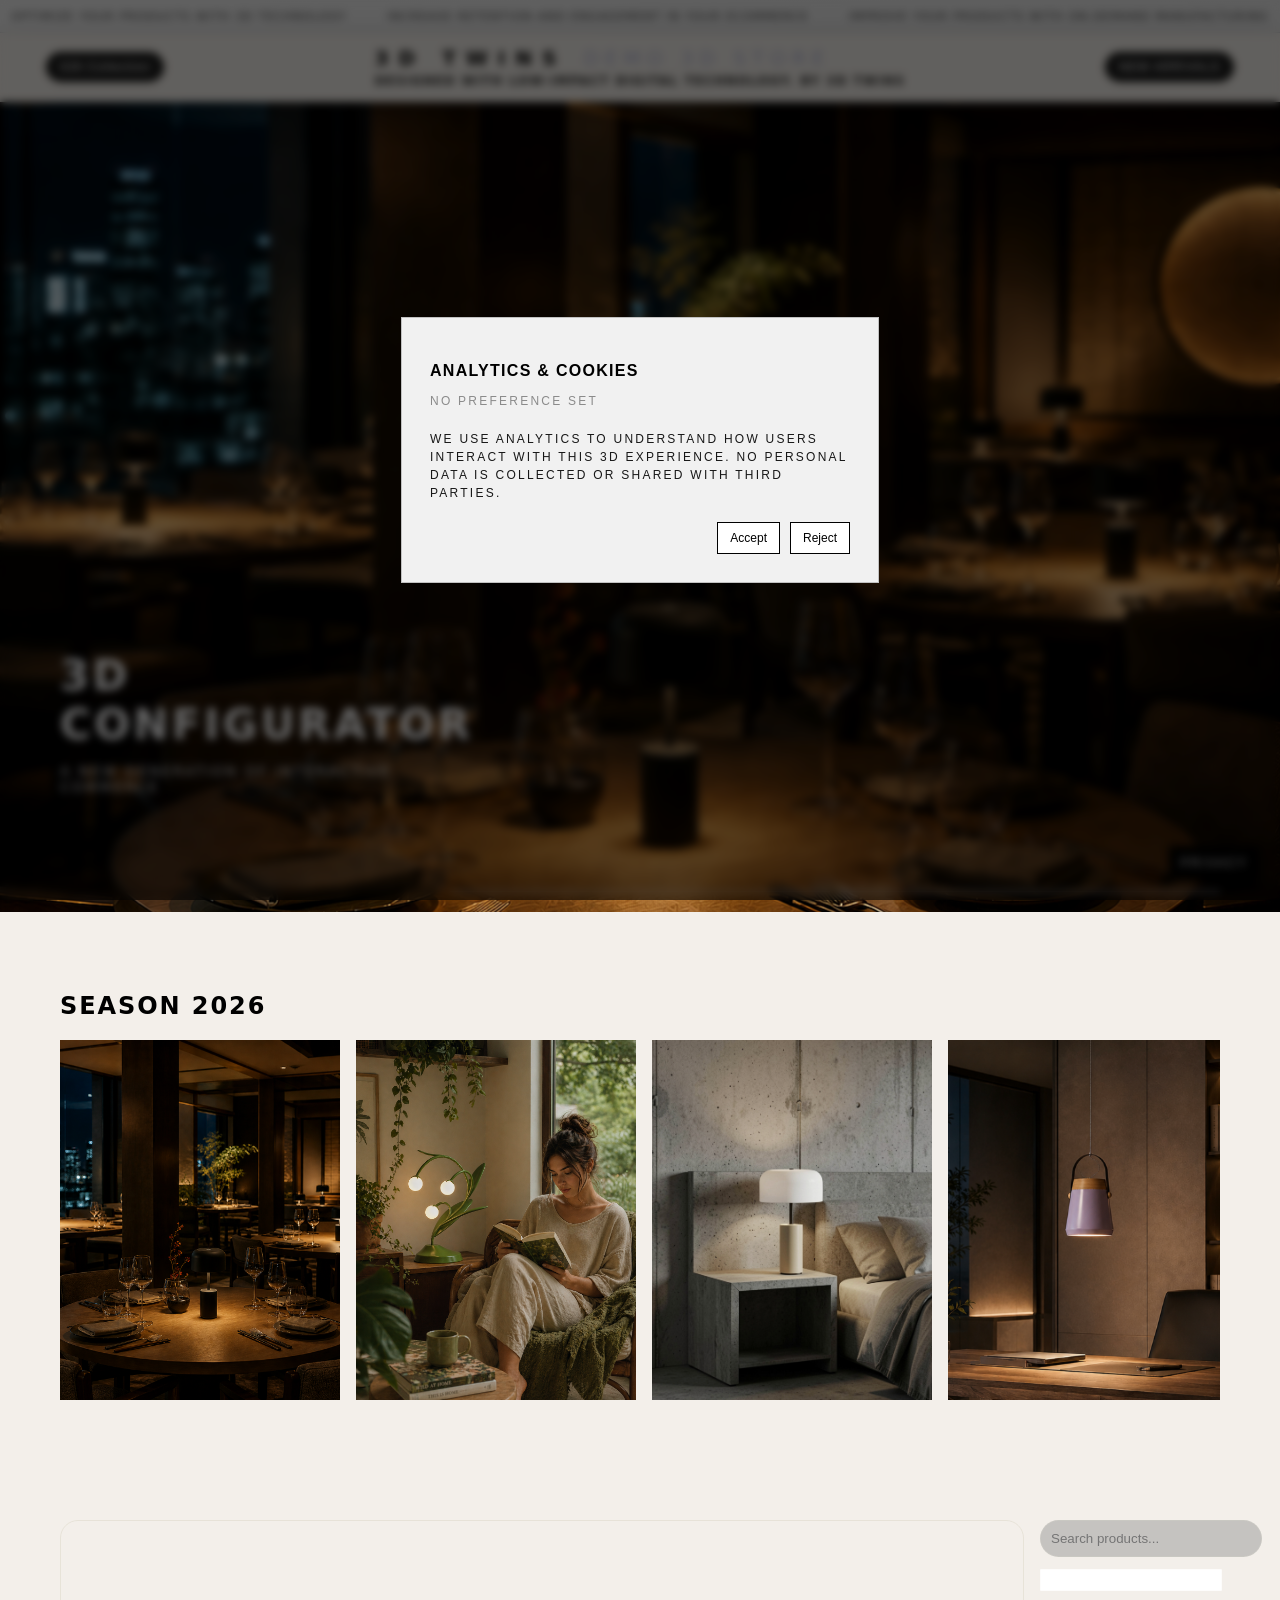
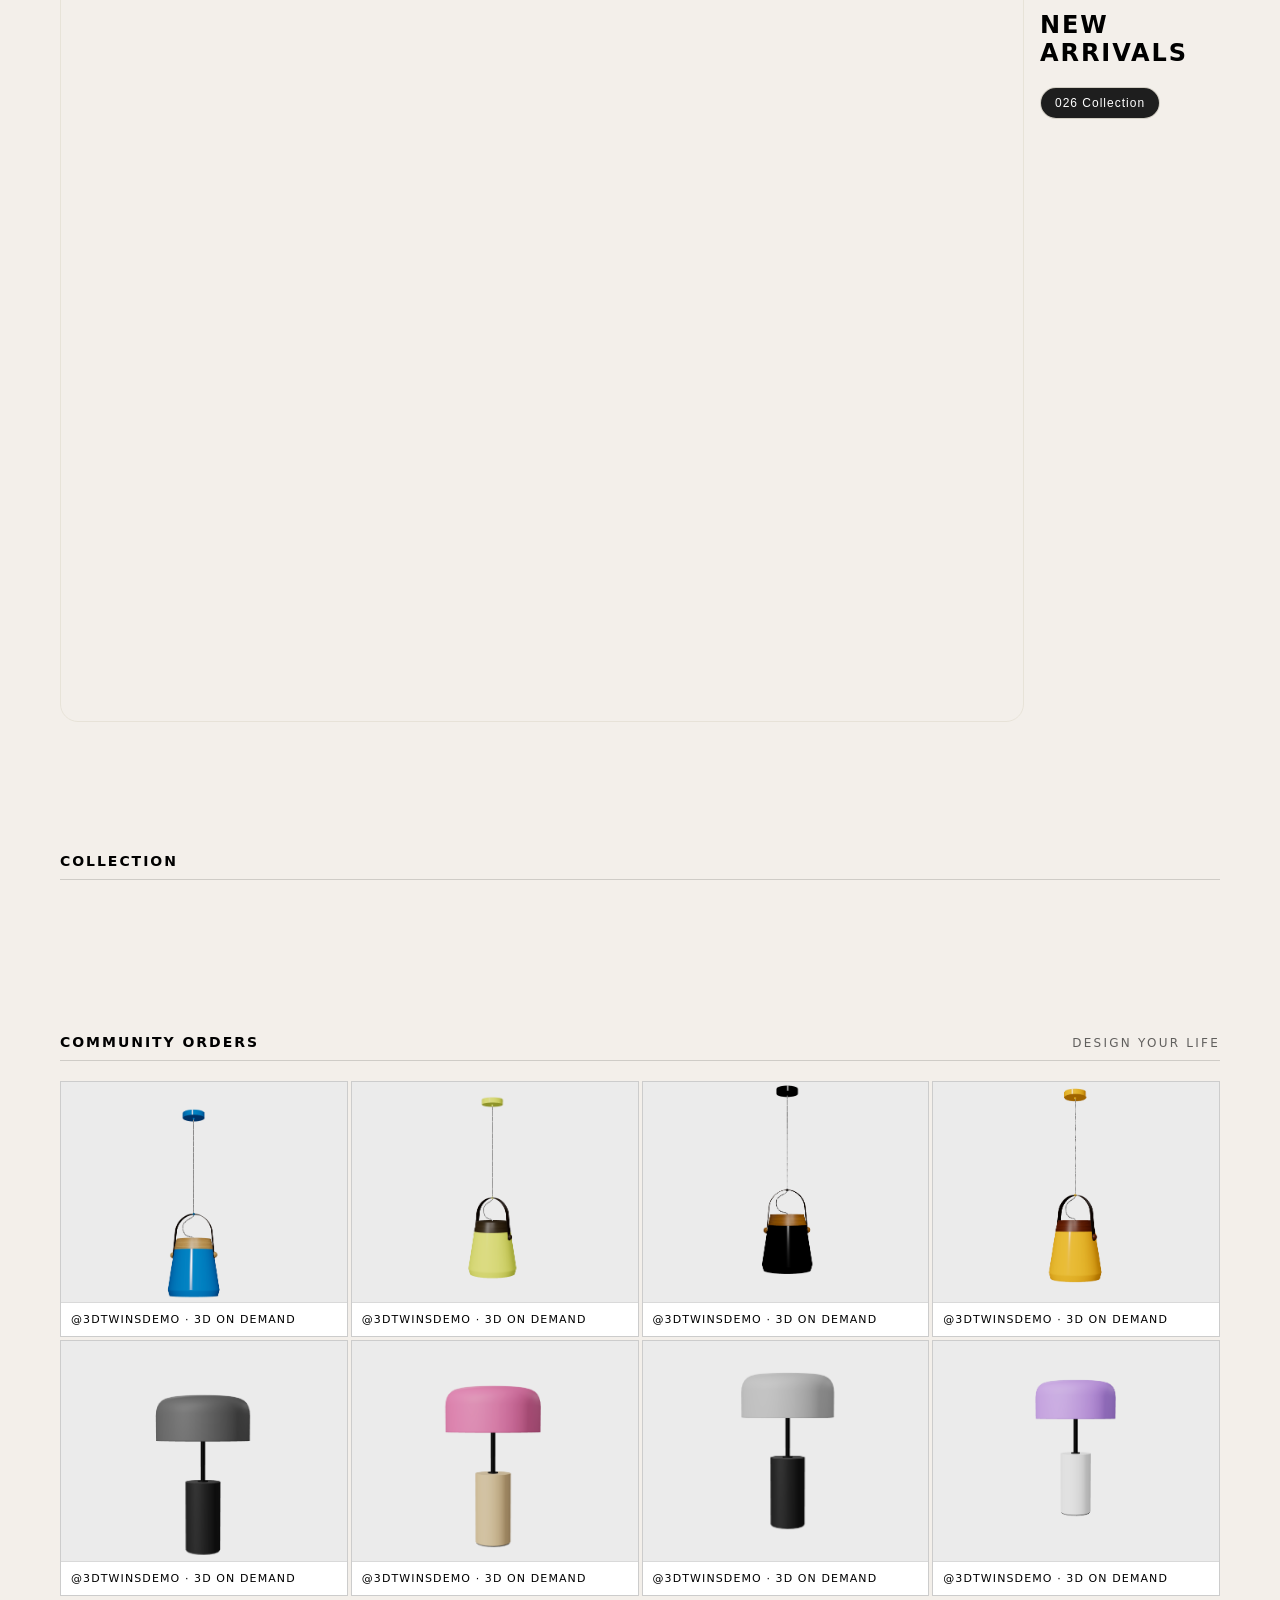
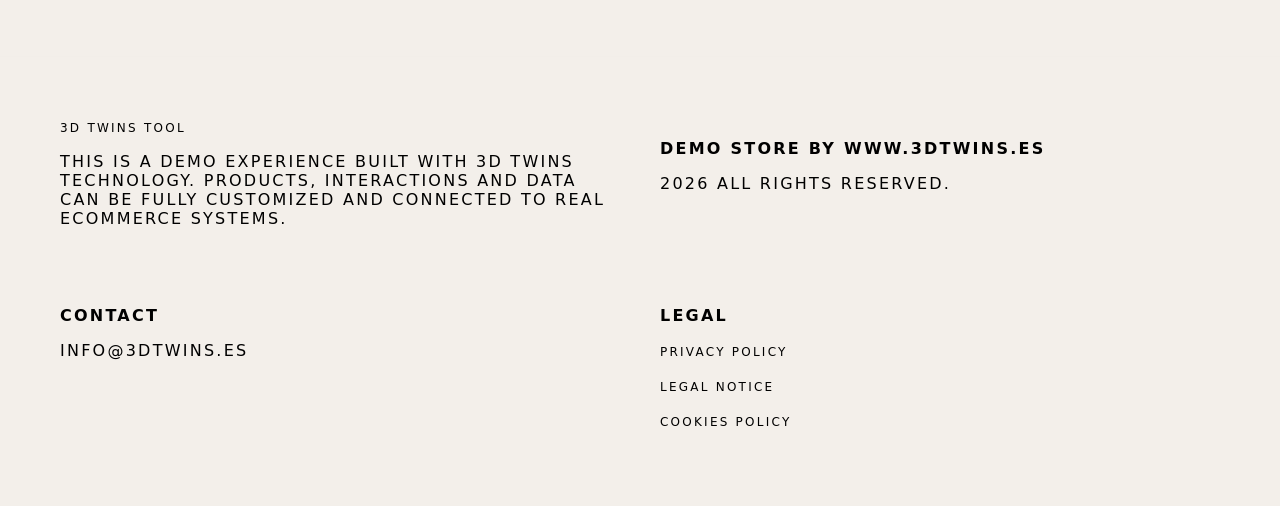
<file: index.html>
<!DOCTYPE html>
<html lang="en">
<head>
<meta charset="UTF-8" />
<meta name="viewport" content="width=device-width, initial-scale=1.0" />
<title>3D Twins — 3D Product Configurator for Ecommerce</title>
<meta name="description" content="3DTwins is a 3D product configurator for ecommerce brands. Increase conversion, reduce returns and create interactive 3D shopping experiences with on-demand manufacturing integration." />
<meta name="keywords" content="3D configurator, ecommerce 3D, product visualization, interactive 3D, reduce returns ecommerce, product configurator SaaS, 3D product viewer" />
<meta name="author" content="3DTwins" />

<meta property="og:title" content="3D Twins — 3D Product Configurator for Ecommerce" />
<meta property="og:description" content="Transform static product pages into interactive 3D experiences. Increase engagement and conversion with 3DTwins." />
<meta property="og:image" content="https://viewer.3dtwins.tech/puntero_3dtwinsStar.png" />
<meta property="og:type" content="website" />
<meta property="og:url" content="https://www.3dtwins.es" />

<meta name="twitter:card" content="summary_large_image" />
<meta name="twitter:title" content="3D Twins — 3D Ecommerce Configurator" />
<meta name="twitter:description" content="Interactive 3D product configurators for ecommerce brands." />
<meta name="twitter:image" content="https://viewer.3dtwins.tech/puntero_3dtwinsStar.png" />

<link rel="icon" href="https://viewer.3dtwins.tech/puntero_3dtwinsStar.png" type="image/x-icon"/>
<script src="https://cdn.3dtwins.tech/sdk.js"></script>
<script src="https://cdn.3dtwins.tech/shopdemo/products.js"></script>
<link rel="stylesheet" href="style.css">
<script async src="https://www.googletagmanager.com/gtag/js?id=G-X4JQ1F556L"></script>

<script>
  window.dataLayer = window.dataLayer || [];
  function gtag(){dataLayer.push(arguments);}

  gtag('js', new Date());
  gtag('consent', 'default', {
    analytics_storage: 'denied'
  });

  gtag('config', 'G-X4JQ1F556L', {
    send_page_view: false
  });
</script>
</head>
<body>

  <div class="promo-bar">
  <div class="promo-track">
    <a href="https://www.3dtwins.es" target="_blank" rel="noopener">
      Optimize your products with 3D technology
    </a>
    <a href="https://www.3dtwins.es" target="_blank" rel="noopener">
      Increase retention and engagement in your ecommerce
    </a>
    <a href="https://www.3dtwins.es" target="_blank" rel="noopener">
      Improve your products with on-demand manufacturing
    </a>
  </div>
</div>
  
<header class="header">

  <div class="logo">
    3D Twins
    <span style="color: #3f51b5;">DEMO 3D STORE</span>
    <div class="logo-sub">Designed with low-impact digital technology. By 3D Twins</div>
  </div>
   <button class="header-btn" onclick="document.getElementById('collection').scrollIntoView({ behavior: 'smooth' })">
    026 Collection
  </button>
    <button class="header-btn" onclick="document.getElementById('NEW').scrollIntoView({ behavior: 'smooth' })">
  NEW ARRIVALS
  </button>
</header>

  
<section class="hero">
  <div class="hero-carousel">
    <div class="hero-track">
      <div class="hero-slide active">
        <img src="vidalrest.png" />
        <div class="hero-content">
          <h1 style= "color: white;">3D Configurator</h1>
          <p style= "color: white;" >A new generation of interactive commerce</p>
      <button id="explore-btn">Explore</button>
        </div>
      </div>

      <div class="hero-slide">
        <img src="egglamphome.png" />
        <div class="hero-content">
          <h1 style= "color: white;">Virtual Objects</h1>
          <p style= "color: white;">Design, interact and sell in 3D</p>
        </div>
      </div>

      <div class="hero-slide">
        <img src="Mantrahome.png" />
        <div class="hero-content">
          <h1 style= "color: white;">Digital Retail</h1>
          <p style= "color: white;" >Next generation product experience</p>
        </div>
      </div>

    </div>

    <div class="hero-dots">
      <span class="dot active"></span>
      <span class="dot"></span>
      <span class="dot"></span>
    </div>

  </div>

</section>

  <section class="editorial" >
  <h2>SEASON 2026</h2>

  <div class="editorial-track">
    <img src="vidalrest.png" />
    <img src="egglampnature.png" />
    <img src="sources/recreacióniavidallamp.png" />
       <img src="mantraoffice.png" />
    <img src="egglamphome.png" />
    <img src="Mantrahome.png" />
  </div>
</section>
  
<section class="experience">
  <div class="vh-layout">
    <div class="viewer" id="3dstoredemo">
      <div id="vh-main-container"></div>
    </div>
    <div class="vh-sidebar">
  <div class="search">
    <input type="text" placeholder="Search products..." />
  </div>
      
      <div class="vh-sidebar-top" id="NEW" >
        <div class="vh-product-panel">
          <div class="vh-product-title"></div>
          <div class="vh-product-meta"></div>
          <div class="vh-product-price"></div> 
        </div>
        <h2>NEW ARRIVALS</h2>
             <button class="header-btn" onclick="document.getElementById('collection').scrollIntoView({ behavior: 'smooth' })">
    026 Collection
  </button>
      </div>
      <div class="vh-sidebar-list" id="vh-sidebar-list"></div>
    </div>
  </div>
</section>


   <section class="my-designs" id="my-designs" style="display:none;">
  <h2>Your Gallery</h2>
  <p class="section-sub">Your previously explored designs</p>
  <div class="my-designs-row">
  </div>
</section>

<section class="collection" id="collection">

  <h2>COLLECTION</h2>

<div class="grid" id="vh-grid-list"></div>
</section>

<section class="community">
  <div class="community-head">
    <h2>Community orders</h2>
    <p>DESIGN YOUR LIFE</p>
  </div>

  <div class="community-grid">

    <div class="community-card">
      <img src="sources/mantra_azul.png" />
      <div class="community-meta">@3dtwinsdemo · 3D ON DEMAND</div>
    </div>

    <div class="community-card">
      <img src="mantraverde.png" />
      <div class="community-meta">@3dtwinsdemo · 3D ON DEMAND</div>
    </div>

    <div class="community-card">
      <img src="mantranegra.png" />
      <div class="community-meta">@3dtwinsdemo · 3D ON DEMAND</div>
    </div>

    <div class="community-card">
      <img src="mantracacao.png" />
      <div class="community-meta">@3dtwinsdemo · 3D ON DEMAND</div>
    </div>

    <div class="community-card">
      <img src="vidallampblack.png" />
      <div class="community-meta">@3dtwinsdemo · 3D ON DEMAND</div>
    </div>

    <div class="community-card">
      <img src="sources/pinklamp.png" />
      <div class="community-meta">@3dtwinsdemo · 3D ON DEMAND</div>
    </div>

    <div class="community-card">
      <img src="vidalgris.png" />
      <div class="community-meta">@3dtwinsdemo · 3D ON DEMAND</div>
    </div>

    <div class="community-card">
      <img src="vidallavanda.png" />
      <div class="community-meta">@3dtwinsdemo · 3D ON DEMAND</div>
    </div>

</section>
  
<footer class="footer">

  <section class="demo-note">
    <a href="https://www.3dtwins.es" target="_blank" rel="noopener">
      3D Twins Tool
    </a>

    <p>
      This is a demo experience built with 3D Twins technology.
      Products, interactions and data can be fully customized and connected to real eCommerce systems.
    </p>
  </section>

  <div>
    <h4>Demo store by www.3dtwins.es</h4>
    <p>2026 All rights reserved.</p>
  </div>

  <div>
    <h4>CONTACT</h4>
    <p>info@3dtwins.es</p>
  </div>
  <div>
    <h4>LEGAL</h4>

    <p>
      <a href="https://web.3dtwins.tech/legal/politica-privacidad.html" target="_blank" rel="noopener">
        Privacy Policy
      </a>
    </p>

    <p>
      <a href="https://web.3dtwins.tech/legal/aviso-legal.html" target="_blank" rel="noopener">
        Legal Notice
      </a>
    </p>

    <p>
      <a href="https://web.3dtwins.tech/legal/politica-cookies.html" target="_blank" rel="noopener">
        Cookies Policy
      </a>
    </p>
  </div>

</footer>
  
<script src="https://cdn.3dtwins.tech/shopdemo/demo.js"></script>
  <script defer src="medicion.js"></script>
    <script defer src="aviso.js"></script>
</body>
</html>
</file>
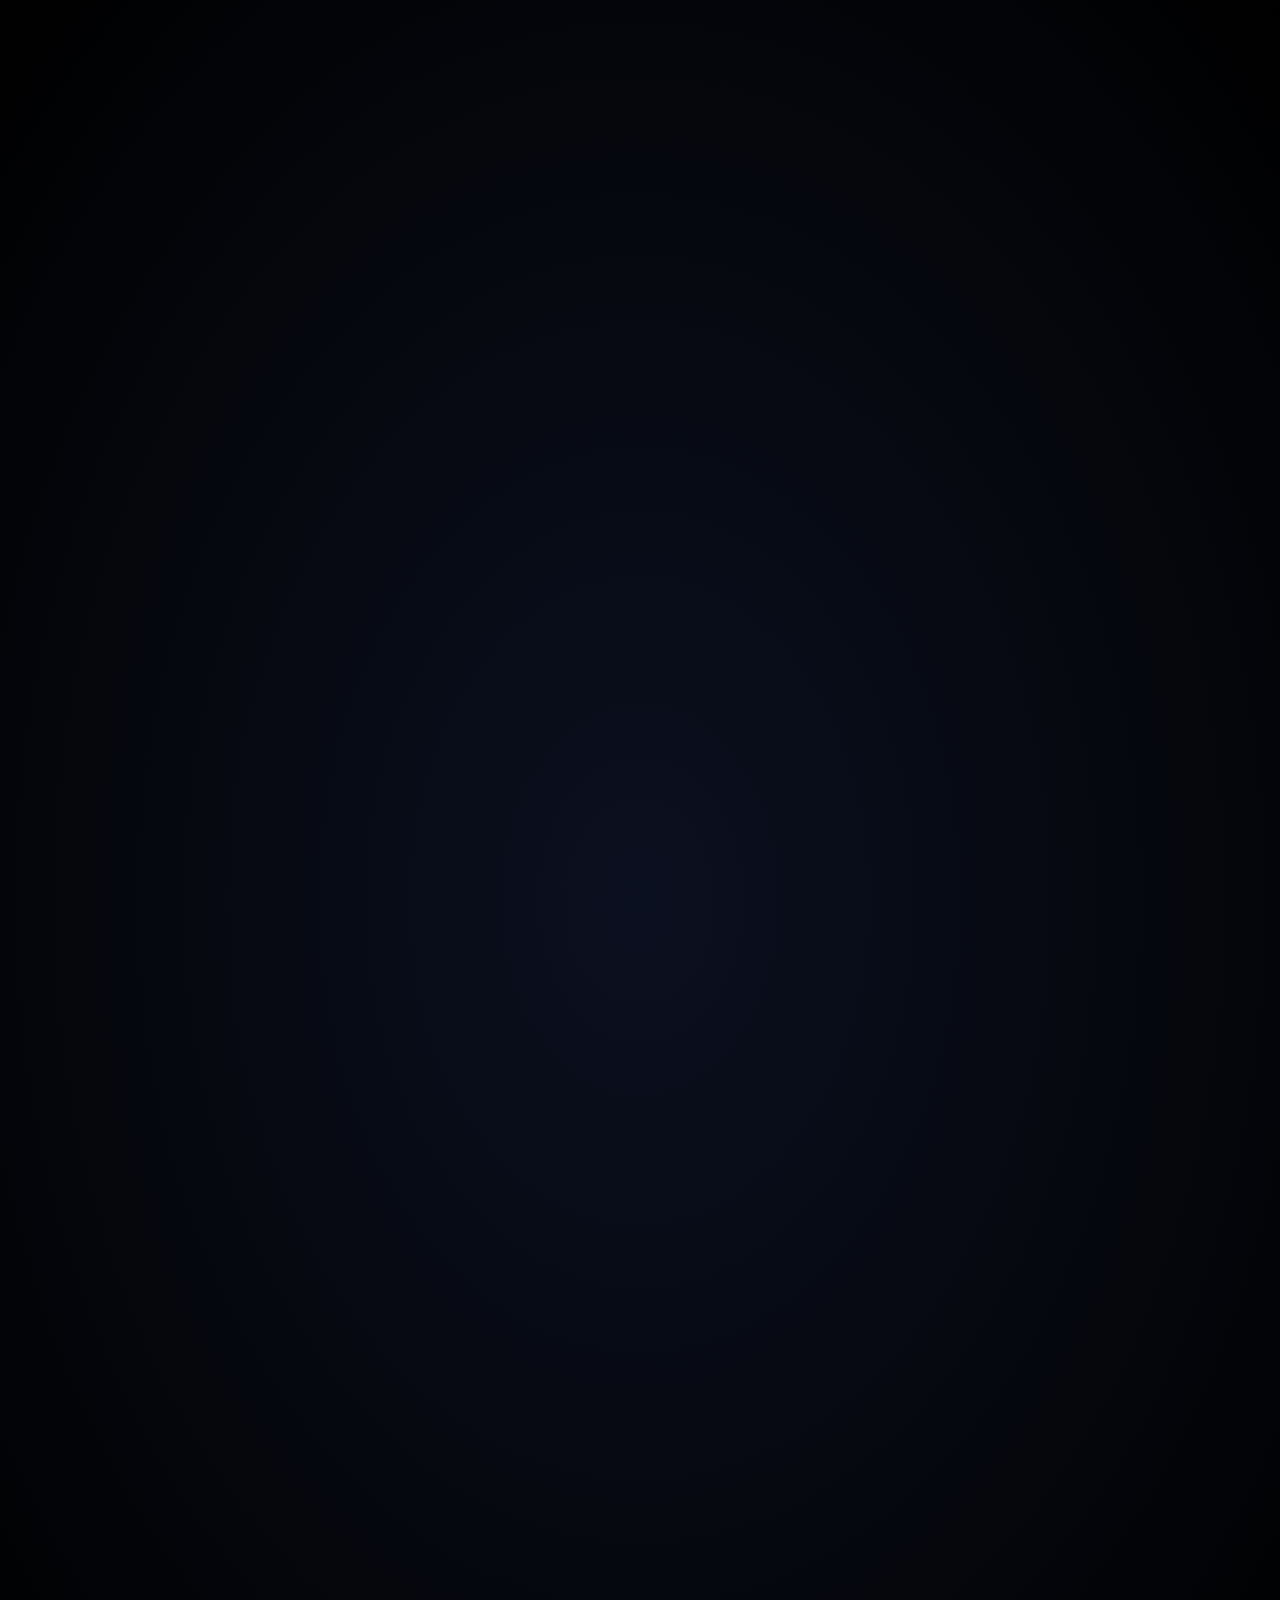
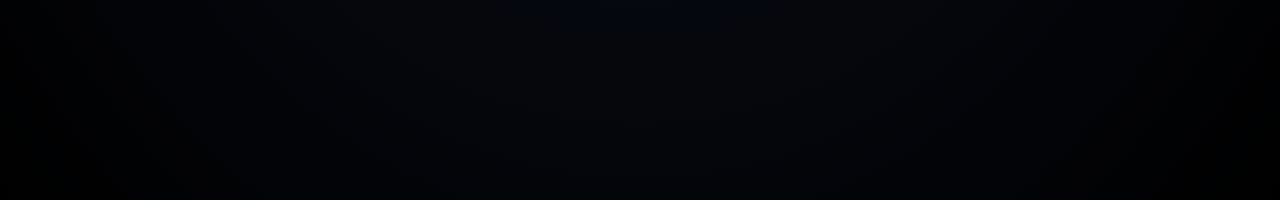
<file: ope.html>
<!DOCTYPE html>
<html lang="es">
<head>
  <meta charset="UTF-8" />
  <meta name="viewport" content="width=device-width, initial-scale=1.0"/>
  <title>Landing</title>

  <style>
    html, body {
      margin: 0;
      padding: 0;
      height: 200vh;
      overflow-x: hidden;
      font-family: Arial, sans-serif;
      background: radial-gradient(ellipse at center, #0b1020 0%, #05070d 60%, #000000 100%);
      color: white;
    }

    /* subtle aerospace grid */
    body::before {
      content: "";
      position: fixed;
      inset: 0;
      background-image: linear-gradient(rgba(255,255,255,0.04) 1px, transparent 1px),
                        linear-gradient(90deg, rgba(255,255,255,0.04) 1px, transparent 1px);
      background-size: 80px 80px;
      opacity: 0.15;
      pointer-events: none;
    }

    .hero {
      height: 100vh;
      display: flex;
      align-items: center;
      justify-content: center;
      flex-direction: column;
      text-align: center;
      position: relative;
      transition: opacity 0.8s ease, transform 0.8s ease;
    }

    .logo {
      width: min(820px, 99vw);
      height: min(820px, 99vw);
      display: flex;
      align-items: center;
      justify-content: center;
    }

    .logo img {
      width: 100%;
      height: 100%;
      object-fit: contain;
    }

    .hint {
      position: absolute;
      bottom: 40px;
      font-size: 11px;
      letter-spacing: 0.3em;
      opacity: 0.45;
      text-transform: uppercase;
    }

    /* fade-out on redirect */
    .fade-out {
      opacity: 0;
      transform: scale(0.98);
    }
  </style>
</head>

<body>

  <div class="hero" id="hero">
    <div class="logo">
      <img src="https://demo.3dtwins.eu/ope.png" alt="Logo Orbital Pass Engine" />
    </div>

    <div class="hint">Scroll to enter</div>
  </div>

  <script>
    let redirected = false;

    window.addEventListener("scroll", () => {
      if (redirected) return;

      if (window.scrollY > 60) {
        redirected = true;

        const hero = document.getElementById("hero");
        hero.classList.add("fade-out");

        setTimeout(() => {
          window.location.href = "https://demo.3dtwins.eu/hubble.html";
        }, 700);
      }
    });
  </script>

</body>
</html>
</file>
<file: style.css>
body {
  margin: 0;
  font-family: Inter, system-ui, sans-serif;
  background: #F3EFEA;
  color: black;  
  letter-spacing: 0.14em;
  text-transform: uppercase;
}

h1, h2, h3 {
  letter-spacing: 0.08em;
  text-transform: uppercase;
   color: black;
}
.promo-bar {
  width: 100%;
  height: 32px;
  display: flex;
  align-items: center;
  justify-content: center;
  position: sticky;
  font-size: 11px;
  letter-spacing: 0.12em;
  text-transform: uppercase;
  border-bottom: 1px solid rgba(0,0,0,0.1);
  background: linear-gradient(
    90deg,
    #f1f1f1,
    #eaeaea,
    #f1f1f1
  );

  background-size: 200% 100%;
  animation: promoBg 12s ease-in-out infinite;
}

/* texto */
.promo-track {
  display: flex;
  gap: 40px;
  white-space: nowrap;
  animation: promoText 18s linear infinite;
}
.promo-track a {
  color: black;
  text-decoration: none;
  opacity: 0.8;
  transition: 0.2s ease;
}

.promo-track a:hover {
  opacity: 1;
}
/* animación de fondo lenta */
@keyframes promoBg {
  0% { background-position: 0% 50%; }
  50% { background-position: 100% 50%; }
  100% { background-position: 0% 50%; }
}

/* scroll horizontal suave del texto */
@keyframes promoText {
  0% { transform: translateX(10%); }
  100% { transform: translateX(-60%); }
}
.header {
  position: sticky;
  top: 0;
  z-index: 1000;
  background: rgba(255,255,255,0.02);
  backdrop-filter: blur(14px);
  display: flex;
  align-items: center;
  justify-content: space-between;
  padding: 18px 45px;
  border-bottom: 1px solid rgba(231, 226, 214, 0.08);
  box-shadow: 0 10px 30px rgba(0,0,0,0.25);
}


.header-left,
.header-right {
  width: 180px;
}

.header-btn {
  background: #1e1e1e;
  border: 1px solid rgba(230,226,214,0.9);
  color: white;
  padding: 8px 14px;
  border-radius: 999px;
  font-size: 12px;
  letter-spacing: 1px;
  cursor: pointer;
  transition: all 0.2s ease;
}

.header-btn:hover {
  border-color: #e6e2d6;
  background: rgba(255,255,255,0.05);
  color: black;
}


.logo {
  position: absolute;
  left: 50%;
  transform: translateX(-50%);
  font-weight: 800;
  letter-spacing: 10px;
  font-size: 20px;
  text-transform: uppercase;
}

.logo span {
  opacity: 0.35;
  letter-spacing: 6px;
  font-weight: 400;
}

.logo-sub {
  font-size: 12px;
  letter-spacing: 1.5px;
  text-transform: uppercase;
  opacity: 0.9;
  margin-top: 4px;
  background: black;
  -webkit-background-clip: text;
  -webkit-text-fill-color: transparent;
}

.search {
  margin-left: auto;
}

.search input {
  background: rgba(17, 22, 29, 0.2);
  border: 1px solid rgba(231, 226, 214, 0.12);
  border-radius: 999px;
  padding: 10px 10px;
  color: black;
  outline: none;
  width: 200px;
  transition: 0.2s;
}

.search input:focus {
  border-color: rgba(231, 226, 214, 0.4);
  box-shadow: 0 0 0 2px rgba(231, 226, 214, 0.05);
}

/* =========================
   HERO (FULL BLEED CLEAN)
========================= */
.hero {
  height: 90vh;
  display: flex;
  align-items: center;
  justify-content: center;
  background: #f1f1f1;
  overflow: hidden;
  position: relative;
}

/* =========================
   CAROUSEL WRAPPER
========================= */
.hero-carousel {
  width: 100%;
  height: 100%;
  position: relative;
}

/* =========================
   TRACK
========================= */
.hero-track {
  width: 100%;
  height: 100%;
  position: relative;
}

/* =========================
   SLIDES (STACK SYSTEM)
========================= */
.hero-slide {
  position: absolute;
  inset: 0;
  opacity: 0;
  transition: opacity 0.6s ease;
  pointer-events: none;
}

.hero-slide.active {
  opacity: 1;
  pointer-events: auto;
}

/* =========================
   IMAGE FIX (NO OVERFLOW / NO STRETCH BUG)
========================= */
.hero-slide img {
  width: 100%;
  height: 100%;
  object-fit: cover;
  display: block;
}

/* =========================
   CONTENT (EDITORIAL OVERLAY)
========================= */
.hero-content {
  position: absolute;
  bottom: 60px;
  left: 60px;
  color: black;
  max-width: 420px;
  z-index: 5;
}

.hero-content h1 {
  font-size: 42px;
  margin-bottom: 10px;
}

.hero-content p {
  font-size: 14px;
  opacity: 0.9;
  margin-bottom: 20px;
}

.hero-content button {
  padding: 10px 18px;
  border: 1px solid black;
  background: transparent;
  cursor: pointer;
}

/* =========================
   DOTS (RESTORED + ALWAYS VISIBLE)
========================= */
.hero-dots {
  position: absolute;
  bottom: 20px;
  left: 60px;
  right: 60px;

  display: flex;
  gap: 10px;
  z-index: 10;
}

.dot {
  flex: 1;
  height: 1px;
  background: white;
  position: relative;
  cursor: pointer;
  overflow: hidden;
}

/* active line animation */
.dot.active::after {
  content: "";
  position: absolute;
  left: 0;
  top: 0;
  height: 1px;
  width: 100%;
  background: black;
  animation: fill 4s linear forwards;
}

@keyframes fill {
  from { width: 0%; }
  to { width: 100%; }
}

/* =========================
   COLLECTION GRID (RETAIL SYSTEM)
========================= */
.collection {
  padding: 60px;
  background: #F3EFEA;
}

.collection h2 {
  font-size: 14px;
  letter-spacing: 0.14em;
  text-transform: uppercase;
  margin-bottom: 24px;
  color: black;
  border-bottom: 1px solid rgba(0,0,0,0.15);
  padding-bottom: 10px;
}



.grid {
  display: grid;
  grid-template-columns: repeat(4, minmax(0, 1fr));
  gap: 3px;
  overflow-x: auto;
  padding-bottom: 10px;
  border: 0px solid rgba(0,0,0,0.15);
}


.card {
  background: white;
  border: 1px solid rgba(0,0,0,0.2);
  border-radius: 0;
  overflow: hidden;
  cursor: pointer;
  transition: 0.2s ease;
  padding: 10px;
}

/* hover mínimo */
.card:hover {
  transform: translateY(-2px);
  border-color: rgba(0,0,0,0.4);
}



.card img {
  width: 100%;
  height: 260px;
  object-fit: cover;
  display: block;
  border-bottom: 1px solid rgba(0,0,0,0.15);
  margin-bottom: 10px;
}



.card-info {
  margin: 10px;
  padding: 12px;
  display: flex;
  flex-direction: column;
  gap: 6px;
}

.card-title {
  font-weight: 500;
  font-size: 12px;
  letter-spacing: 0.08em;
  text-transform: uppercase;
}

.card-price {
  font-size: 11px;
  letter-spacing: 0.1em;
  opacity: 0.7;
}


@media (max-width: 768px) {
  .grid {
    grid-template-columns: repeat(2, 1fr);
  }
}

@media (max-width: 480px) {
  .grid {
    grid-template-columns: 1fr;
  }
}


.vh-add-to-cart {
  margin-top: 10px;
  width: 100%;
  padding: 10px;
  border: none;
  border-radius: 1px;
  background: #f5f5f5;
  color: #0b0f14;
  font-size: 12px;
  cursor: pointer;
  transition: 0.2s;
  font-weight: 600;
  letter-spacing: 0.05em;
   border: 1px solid rgba(230,226,214,0.2);
}

.vh-add-to-cart:hover {
  background: #ffffff;
}



.experience {
  padding: 60px;
}

.vh-layout {
  display: flex;
  gap: 16px;
}

.vh-sidebar {
  width: 180px;
  display: flex;
  flex-direction: column;
  gap: 12px;
}

.vh-card {
  background: #f5f5f5;
  border-radius: 1px;
  overflow: hidden;
  cursor: pointer;
   border: 1px solid rgba(230,226,214,0.9);
padding: 10px;
 
}

.vh-card.active {
  border-color: rgba(231, 226, 214, 0.5);
  box-shadow: 0 10px 20px rgba(0,0,0,0.35);
     background: grey;
}

.vh-card img {
  width: 100%;
  height: 99px;
  object-fit: cover;
}

.vh-card-info {
  padding: 10px;
  font-size: 12px;
   color: black;
}

.viewer {
  flex: 1;
  height: 800px;
  border-radius: 18px;
  overflow: hidden;
  background: transparent;
  border: 1px solid rgba(230,226,214,0.9);
}

#vh-main-container {
  width: 100%;
  height: 800px;
  overflow: hidden;
 
}

#vh-main-container::-webkit-scrollbar {
  display: none; 
}


.my-designs {
  padding: 60px;
  border-top: 1px solid rgba(230,226,214,0.1);
  background: #F3EFEA;
}

.my-designs h2 {
  font-size: 20px;
  letter-spacing: 2px;
  margin-bottom: 20px;
  color: black;
}

.my-designs-row {
  display: flex;
  gap: 3px;
  overflow-x: auto;
  padding-bottom: 10px;
   border: 1px solid rgba(230,226,214,0.2);
}

.my-designs-row::-webkit-scrollbar {
  display: none;
}

.my-design-card {
  min-width: 160px;
  background: #f1f1f1;
  border-radius: 1px;
  overflow: hidden;
     border: 1px solid rgba(230,226,214,0.9);
     padding: 8px;
   color: black;
}

.my-design-card img {
  width: 100%;
  height: 160px;
  object-fit: cover;
}

.my-design-card p {
  font-size: 12px;
  padding: 8px;
  opacity: 0.9;
    color: black;
}

.vh-product-panel{
     min-width: 160px;
  background: white;
  border-radius: 1px;
  overflow: hidden;
  border: 1px solid rgba(230,226,214,0.1);
   padding: 10px;
   
}


.pdp {
  padding: 10px;
  display: flex;
  gap: 40px;
  align-items: center;
}

.pdp-info h2 {
  font-size: 32px;
}

.pdp-info p {
  color: #bfc5cc;
  line-height: 1.6;
}

.pdp button {
  margin-top: 20px;
  padding: 14px 28px;
  border-radius: 999px;
  background: linear-gradient(90deg, #e6e2d6, #cfc8b6);
  color: #0b0f14;
  border: none;
  cursor: pointer;
  letter-spacing: 0.06em;
  font-weight: 600;
}

.editorial {
  padding: 60px;
}

.editorial-track {
  display: flex;
  gap: 16px;
  overflow-x: auto;
}

.editorial-track img {
  width: 280px;
  height: 360px;
  object-fit: cover;
}
.community {
  padding: 60px;
  background: #F3EFEA;
}

/* HEADER */
.community-head {
  display: flex;
  justify-content: space-between;
  align-items: baseline;
  margin-bottom: 20px;
  padding-bottom: 10px;
  border-bottom: 1px solid rgba(0,0,0,0.15);
}

.community-head h2 {
  font-size: 14px;
  letter-spacing: 0.14em;
  text-transform: uppercase;
  margin: 0;
}

.community-head p {
  font-size: 12px;
  opacity: 0.6;
  margin: 0;
}

/* =========================
   GRID (FIX REAL)
========================= */

.community-grid {
  display: grid !important;
  grid-template-columns: repeat(4, minmax(0, 1fr));
  gap: 3px;
  align-items: start;
}

/* CARD */
.community-card {
  border: 1px solid rgba(0,0,0,0.2);
  border-radius: 0;
  overflow: hidden;
  background: white;
}

/* IMAGE FIX */
.community-card img {
  width: 100%;
  height: 220px;
  object-fit: cover;
  display: block;
}

/* META */
.community-meta {
  font-size: 11px;
  letter-spacing: 0.1em;
  text-transform: uppercase;
  padding: 10px;
  border-top: 1px solid rgba(0,0,0,0.15);
}

/* HOVER SUTIL */
.community-card:hover {
  transform: translateY(-2px);
  transition: 0.2s ease;
}

/* RESPONSIVE */
@media (max-width: 768px) {
  .community-grid {
    grid-template-columns: repeat(2, 1fr);
  }
}

@media (max-width: 480px) {
  .community-grid {
    grid-template-columns: 1fr;
  }
}


.footer {
  padding: 60px;
  border-top: 1px solid rgba(231, 226, 214, 0.08);
  display: grid;
  grid-template-columns: repeat(2, 1fr);
  gap: 40px;
  color: black;
}

.footer h4 {
  color: black;
  margin-bottom: 12px;
}

.footer a {
  color: black;
  text-decoration: none;
  border-bottom: 1px solid transparent;
  font-size: 12px;
}

.footer a:hover {
  border-bottom: 1px solid black;
}


@media (max-width: 768px) {
 .header {
    flex-direction: column;
    align-items: stretch;
    gap: 10px;
    padding: 12px 16px;
    height: 110px;
   background: rgba(255,255,255);
   
  }

  .logo {
    position: static; /* quitamos absolute */
    transform: none;
    text-align: center;
    font-size: 16px;
    letter-spacing: 6px;
  }

  .header-left,
  .header-right {
    width: 100%;
    display: flex;
    justify-content: space-between;
    align-items: center;
  }

  .header-right {
    gap: 8px;
  }


  .search {
    display: none;

  }

  .search input {
    width: 100%;
  }

  .header-btn {
    font-size: 12px;
    padding: 6px 10px;
    white-space: nowrap;
      background: #1e1e1e;
    color: white;
  }

  .experience,
  .vh-layout,
  .vh-sidebar,
  .vh-sidebar-list {
    max-width: 100%;
    box-sizing: border-box;
  }

  .vh-layout {
    flex-direction: column;
  }

  .vh-sidebar {
    width: 100%;
    display: flex;
    flex-direction: column;
    gap: 12px;
    overflow: hidden;
  }

 
  .viewer {
  width: 100%;
  height: 60dvh;
  max-width: 100vw;
  flex: 1;
}
  
#vh-main-container {
  width: 100%;
  height: 60dvh;
}

  .vh-sidebar-list {
    display: flex;
    flex-wrap: nowrap;
    gap: 16px;
    overflow-x: auto;
    width: 100%;
    max-width: 100%;
    padding-bottom: 10px;
    -webkit-overflow-scrolling: touch;
  }

  .vh-sidebar-list .vh-card {
    flex: 0 0 auto;
    min-width: 220px;
    max-width: 220px;
  }

  .vh-card img {
    width: 100%;
    height: 220px;
    object-fit: cover;
  }

  /* =========================
     COLLECTION FIX
  ========================= */

  .grid {
    flex-wrap: nowrap;
    overflow-x: auto;
  }

  .search input {
    width: 100px;
  }
}


@media (max-width: 480px) {

.logo {
    font-size: 14px;
    letter-spacing: 4px;
  }

  .header {
    gap: 8px;
    height: 110px;
     background: rgba(255,255,255);
    
  }

  .header-left,
  .header-right {
    flex-wrap: wrap;
    gap: 6px;
  }

  .header-btn {
    font-size: 12px;
    padding: 5px 8px;
      background: #1e1e1e;
    color: white;
  }

  .search {
    display: none;
  }
  /* =========================
     HERO
  ========================= */

  .hero-content {
    bottom: 30px;
    left: 20px;
    max-width: 280px;
  }

  .hero-content h1 {
    font-size: 26px;
  }

  .hero-content p {
    font-size: 12px;
  }

  .hero-dots {
    left: 20px;
    right: 20px;
  }

  /* =========================
     COLLECTION
  ========================= */

  .collection {
    padding: 20px;
  }

  .card img {
    height: 220px;
  }

  /* =========================
     VH MODULE
  ========================= */

  .vh-layout {
    gap: 10px;
  }

 
  .viewer {
  width: 100%;
  height: 60dvh;
  max-width: 100vw;
  flex: 1;
}
  
#vh-main-container {
  width: 100%;
  height: 60dvh;
}

  .vh-sidebar-list .vh-card {
    min-width: 200px;
    max-width: 200px;
  }

  /* =========================
     FOOTER
  ========================= */

  .footer {
    grid-template-columns: 1fr;
    padding: 30px 20px;
  }

  .my-designs {
    padding: 20px;
  }
}




@media (max-width: 390px) {

  .header {
    padding: 10px 12px;
      height: 110px;
     background: rgba(255,255,255);
  }

  .logo {
    font-size: 12px;
    letter-spacing: 4px;
  }

  .search {
    display: none;
  }

  .header-btn {
    font-size: 12px;
    padding: 5px 8px;
      background: #1e1e1e;
    color: white;
  }

  /* =========================
     HERO
  ========================= */

  .hero-content {
    left: 16px;
    bottom: 20px;
  }

  .hero-content h1 {
    font-size: 22px;
  }

  /* =========================
     VH MODULE
  ========================= */

 
  .viewer {
  width: 100%;
  height: 60dvh;
  max-width: 100vw;
  flex: 1;
}
  
#vh-main-container {
  width: 100%;
  height: 60dvh;
}


  .vh-card img {
    height: 160px;
  }

  /* =========================
     COLLECTION
  ========================= */

  .card img {
    height: 180px;
  }

  .my-design-card {
    min-width: 140px;
  }
}
</file>
